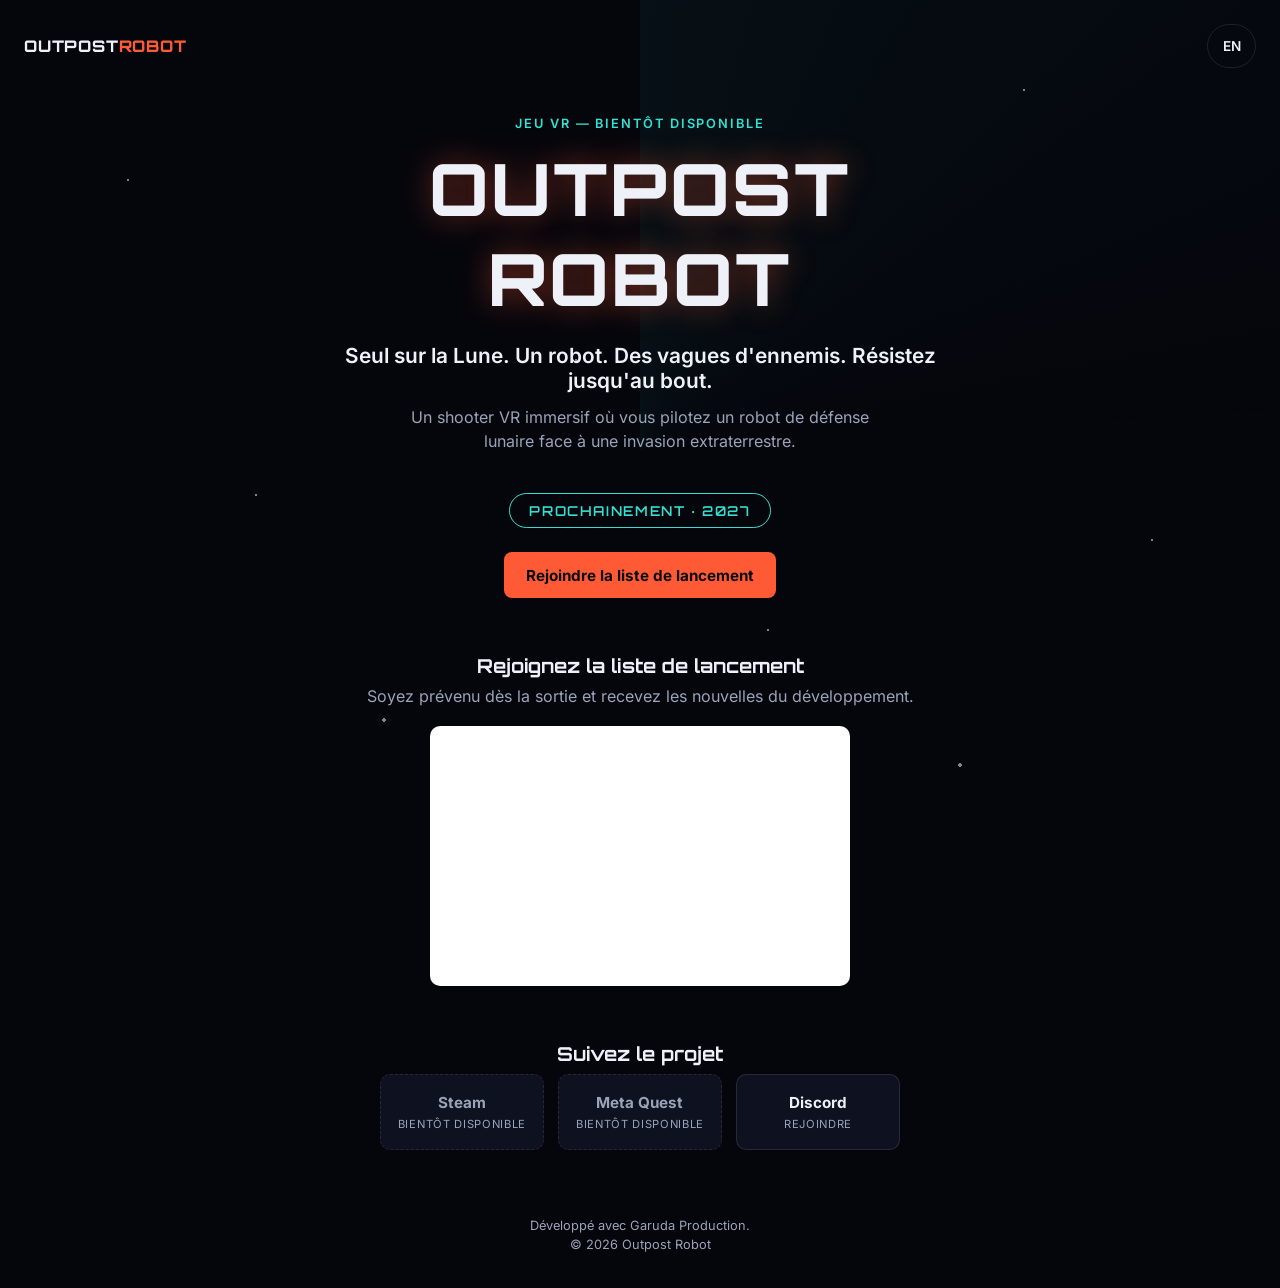
<file: index.html>
<!DOCTYPE html>
<html lang="fr">
<head>
<meta charset="UTF-8">
<meta name="viewport" content="width=device-width, initial-scale=1.0">
<title>Outpost Robot — Coming Soon</title>
<meta name="description" content="Shooter VR : défendez l'avant-poste lunaire face à une invasion alien. VR shooter: defend the lunar outpost from an alien invasion. 2027.">
<meta name="theme-color" content="#05060c">
<link rel="canonical" href="https://outpostrobot.com/">
<meta property="og:type" content="website">
<meta property="og:site_name" content="Outpost Robot">
<meta property="og:url" content="https://outpostrobot.com/">
<meta property="og:title" content="Outpost Robot — Jeu VR · Prochainement 2027">
<meta property="og:description" content="Seul sur la Lune. Un robot. Des vagues d'ennemis. Résistez jusqu'au bout. / Alone on the Moon. One robot. Endless waves. Hold the line.">
<meta property="og:image" content="https://outpostrobot.com/og-image.jpg">
<meta property="og:image:width" content="1200">
<meta property="og:image:height" content="630">
<meta property="og:image:alt" content="Outpost Robot : un robot géant sur la Lune repousse une invasion de soucoupes volantes à coups de lasers.">
<meta property="og:locale" content="fr_FR">
<meta property="og:locale:alternate" content="en_US">
<meta name="twitter:card" content="summary_large_image">
<meta name="twitter:title" content="Outpost Robot — Jeu VR · Prochainement 2027">
<meta name="twitter:description" content="Seul sur la Lune. Un robot. Des vagues d'ennemis. / Alone on the Moon. One robot. Endless waves.">
<meta name="twitter:image" content="https://outpostrobot.com/og-image.jpg">
<meta name="twitter:image:alt" content="Outpost Robot : un robot géant sur la Lune repousse une invasion de soucoupes volantes à coups de lasers.">
<link rel="icon" href="favicon.ico" sizes="any">
<link rel="icon" type="image/png" sizes="192x192" href="favicon-192.png">
<link rel="apple-touch-icon" href="apple-touch-icon.png">
<link rel="preload" href="fonts/inter-latin.woff2" as="font" type="font/woff2" crossorigin>
<link rel="preload" href="fonts/orbitron-latin.woff2" as="font" type="font/woff2" crossorigin>
<link rel="stylesheet" href="style.css?v=5">
</head>
<body>

<div class="radar-bg" aria-hidden="true"></div>
<div class="stars" aria-hidden="true"></div>

<header class="topbar">
  <div class="brand">OUTPOST<span>ROBOT</span></div>
  <button id="langToggle" class="lang-toggle" type="button" aria-label="Switch language">EN</button>
</header>

<main>
  <section class="hero">
    <p class="kicker" data-fr="JEU VR — BIENTÔT DISPONIBLE" data-en="VR GAME — COMING SOON">JEU VR — BIENTÔT DISPONIBLE</p>
    <h1 class="title">OUTPOST ROBOT</h1>
    <p class="tagline" data-fr="Seul sur la Lune. Un robot. Des vagues d'ennemis. Résistez jusqu'au bout."
                        data-en="Alone on the Moon. One robot. Endless waves. Hold the line.">
      Seul sur la Lune. Un robot. Des vagues d'ennemis. Résistez jusqu'au bout.
    </p>
    <p class="subtext" data-fr="Un shooter VR immersif où vous pilotez un robot de défense lunaire face à une invasion extraterrestre."
                        data-en="An immersive VR shooter where you pilot a lunar defense robot against an alien invasion.">
      Un shooter VR immersif où vous pilotez un robot de défense lunaire face à une invasion extraterrestre.
    </p>

    <p class="release-badge" data-fr="Prochainement · 2027" data-en="Coming · 2027">Prochainement · 2027</p>

    <div class="cta-row">
      <a class="cta cta-primary" href="#newsletter" data-fr="Rejoindre la liste de lancement" data-en="Join the launch list">Rejoindre la liste de lancement</a>
    </div>
  </section>

  <section id="newsletter" class="email-section">
    <h2 data-fr="Rejoignez la liste de lancement" data-en="Join the launch list">Rejoignez la liste de lancement</h2>
    <p data-fr="Soyez prévenu dès la sortie et recevez les nouvelles du développement." data-en="Get notified at launch and follow development updates.">
      Soyez prévenu dès la sortie et recevez les nouvelles du développement.
    </p>
    <iframe id="mailerliteFrame" class="email-embed" title="Newsletter signup" loading="lazy"></iframe>
  </section>

  <section class="links-section">
    <h2 data-fr="Suivez le projet" data-en="Follow the project">Suivez le projet</h2>
    <div class="links-grid">
      <a id="steamLink" class="link-card is-disabled" href="#" target="_blank" rel="noopener">
        <span class="link-name">Steam</span>
        <span class="link-status" data-fr="Bientôt disponible" data-en="Coming soon">Bientôt disponible</span>
      </a>
      <a id="questLink" class="link-card is-disabled" href="#" target="_blank" rel="noopener">
        <span class="link-name">Meta Quest</span>
        <span class="link-status" data-fr="Bientôt disponible" data-en="Coming soon">Bientôt disponible</span>
      </a>
      <a id="discordLink" class="link-card is-disabled" href="#" target="_blank" rel="noopener">
        <span class="link-name">Discord</span>
        <span class="link-status" data-fr="Bientôt disponible" data-en="Coming soon">Bientôt disponible</span>
      </a>
    </div>
  </section>
</main>

<footer>
  <p data-fr="Développé avec Garuda Production." data-en="Developed with Garuda Production.">Développé avec Garuda Production.</p>
  <p>&copy; <span id="year"></span> Outpost Robot</p>
</footer>

<script src="script.js?v=5"></script>
</body>
</html>
</file>
<file: style.css>
@font-face {
  font-family: 'Inter';
  font-style: normal;
  font-weight: 100 900;
  font-display: swap;
  src: url('fonts/inter-latin.woff2') format('woff2');
}

@font-face {
  font-family: 'Orbitron';
  font-style: normal;
  font-weight: 400 900;
  font-display: swap;
  src: url('fonts/orbitron-latin.woff2') format('woff2');
}

:root {
  --bg: #05060c;
  --bg-panel: #0d1120;
  --accent: #ff5a36;
  --accent-2: #35e0d0;
  --text: #eef1f8;
  --text-dim: #9aa3b8;
  --border: rgba(255, 255, 255, 0.1);
  --font-display: 'Orbitron', sans-serif;
  --font-body: 'Inter', system-ui, sans-serif;
}

* { box-sizing: border-box; }

html, body {
  margin: 0;
  padding: 0;
  background: var(--bg);
  color: var(--text);
  font-family: var(--font-body);
  overflow-x: hidden;
}

body {
  position: relative;
  min-height: 100vh;
  display: flex;
  flex-direction: column;
}

.stars {
  position: fixed;
  inset: 0;
  z-index: 0;
  background-image:
    radial-gradient(1px 1px at 10% 20%, #fff 100%, transparent),
    radial-gradient(1px 1px at 80% 10%, #fff 100%, transparent),
    radial-gradient(1px 1px at 60% 70%, #fff 100%, transparent),
    radial-gradient(2px 2px at 30% 80%, #fff 100%, transparent),
    radial-gradient(1px 1px at 90% 60%, #fff 100%, transparent),
    radial-gradient(1px 1px at 45% 40%, #fff 100%, transparent),
    radial-gradient(1px 1px at 20% 55%, #fff 100%, transparent),
    radial-gradient(2px 2px at 75% 85%, #fff 100%, transparent);
  background-repeat: no-repeat;
  opacity: 0.5;
}

.radar-bg {
  position: fixed;
  top: 50%;
  left: 50%;
  width: 140vmax;
  height: 140vmax;
  transform: translate(-50%, -50%);
  z-index: 0;
  border-radius: 50%;
  background: conic-gradient(from 0deg, rgba(53, 224, 208, 0.12), transparent 25%);
  animation: spin 10s linear infinite;
  opacity: 0.4;
}

@keyframes spin {
  to { transform: translate(-50%, -50%) rotate(360deg); }
}

.topbar, main, footer {
  position: relative;
  z-index: 1;
}

.topbar {
  display: flex;
  justify-content: space-between;
  align-items: center;
  padding: 1.5rem 1.5rem 0;
}

.brand {
  font-family: var(--font-display);
  font-weight: 800;
  letter-spacing: 0.05em;
  font-size: 1rem;
}

.brand span { color: var(--accent); }

a.brand { color: var(--text); text-decoration: none; }

.lang-toggle {
  background: transparent;
  border: 1px solid var(--border);
  color: var(--text);
  min-width: 44px;
  min-height: 44px;
  padding: 0.4rem 0.9rem;
  border-radius: 999px;
  font-family: var(--font-body);
  font-weight: 600;
  font-size: 0.85rem;
  cursor: pointer;
  transition: border-color 0.2s ease, color 0.2s ease;
}

.lang-toggle:hover { border-color: var(--accent-2); color: var(--accent-2); }

main {
  flex: 1;
  display: flex;
  flex-direction: column;
  align-items: center;
  padding: 3rem 1.25rem 2rem;
  max-width: 720px;
  margin: 0 auto;
  width: 100%;
  text-align: center;
}

.kicker {
  font-size: 0.8rem;
  letter-spacing: 0.15em;
  color: var(--accent-2);
  font-weight: 600;
  margin: 0 0 0.75rem;
}

.title {
  font-family: var(--font-display);
  font-weight: 800;
  font-size: clamp(2.4rem, 9vw, 4.5rem);
  margin: 0 0 1.25rem;
  letter-spacing: 0.03em;
  text-shadow: 0 0 30px rgba(255, 90, 54, 0.45);
}

.tagline {
  font-size: clamp(1.05rem, 3vw, 1.3rem);
  font-weight: 600;
  margin: 0 0 0.75rem;
  color: var(--text);
}

.subtext {
  color: var(--text-dim);
  max-width: 46ch;
  margin: 0 auto 2.5rem;
  line-height: 1.5;
}

.release-badge {
  display: inline-block;
  margin: 0 0 1.5rem;
  padding: 0.5rem 1.2rem;
  border: 1px solid var(--accent-2);
  border-radius: 999px;
  font-family: var(--font-display);
  font-size: 0.85rem;
  font-weight: 600;
  letter-spacing: 0.12em;
  text-transform: uppercase;
  color: var(--accent-2);
}

.cta-row {
  display: flex;
  flex-wrap: wrap;
  justify-content: center;
  gap: 0.75rem;
}

.cta {
  padding: 0.85rem 1.4rem;
  border-radius: 8px;
  font-weight: 700;
  font-size: 0.95rem;
  text-decoration: none;
  transition: transform 0.15s ease, background 0.15s ease, border-color 0.15s ease;
}

.cta:hover { transform: translateY(-1px); }

.cta-primary {
  background: var(--accent);
  color: #0a0a0a;
}

.cta-primary:hover { background: #ff7355; }

.email-section, .links-section {
  width: 100%;
  margin-top: 3.5rem;
}

.email-section h2, .links-section h2 {
  font-family: var(--font-display);
  font-size: 1.2rem;
  margin: 0 0 0.5rem;
}

.email-section p {
  color: var(--text-dim);
  margin: 0 0 1.25rem;
}

.email-embed {
  display: block;
  width: 100%;
  max-width: 420px;
  height: 260px;
  margin: 0 auto;
  border: none;
  border-radius: 10px;
  background: #fff;
}

.links-grid {
  display: grid;
  grid-template-columns: repeat(auto-fit, minmax(140px, 1fr));
  gap: 0.9rem;
  max-width: 520px;
  margin: 0 auto;
}

.link-card {
  display: flex;
  flex-direction: column;
  align-items: center;
  gap: 0.35rem;
  padding: 1.1rem 0.75rem;
  border-radius: 10px;
  border: 1px solid var(--border);
  background: var(--bg-panel);
  text-decoration: none;
  color: var(--text);
  transition: border-color 0.2s ease, transform 0.15s ease;
}

.link-card:not(.is-disabled):hover {
  border-color: var(--accent-2);
  transform: translateY(-2px);
}

.link-card.is-disabled {
  border-style: dashed;
  cursor: default;
  pointer-events: none;
}

.link-card.is-disabled .link-name { color: var(--text-dim); }

.link-name {
  font-weight: 700;
  font-size: 0.95rem;
}

.link-status {
  font-size: 0.7rem;
  color: var(--text-dim);
  text-transform: uppercase;
  letter-spacing: 0.06em;
}

footer {
  text-align: center;
  padding: 2rem 1rem;
  color: var(--text-dim);
  font-size: 0.8rem;
}

footer p { margin: 0.25rem 0; }

html { scroll-behavior: smooth; }
</file>
